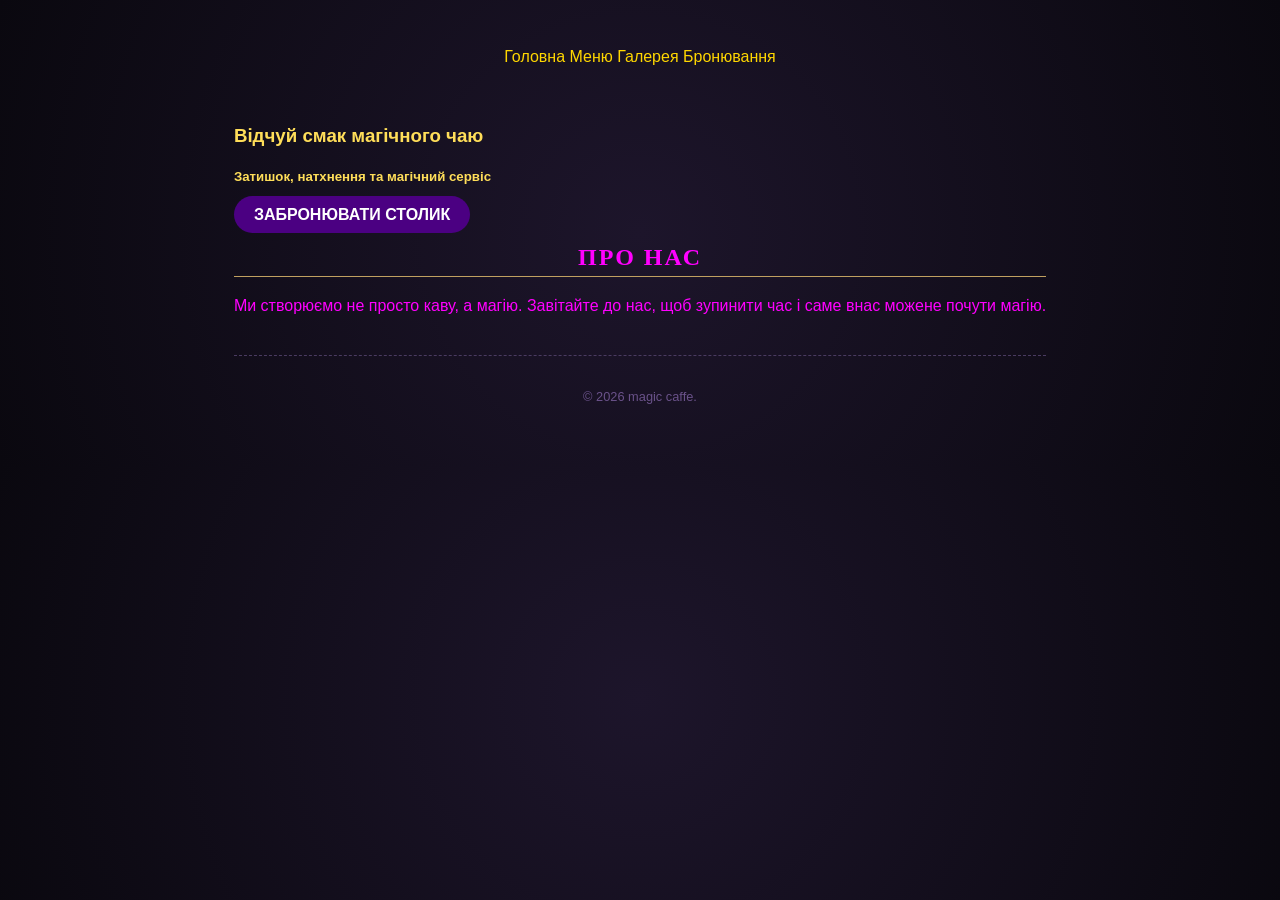
<file: index.html>
<!DOCTYPE html>
<html lang="uk"
<head>
    <meta charset="UTF-8">
 <meta name="viewport"   content="width"=device-widht, initial-scale="1.0">
 <title>magic caffe | Головна</title>
 <link rel="stylesheet" href="style.css">
</head>
<body>
    <header class="navbar">
    <nav class="nav-menu" id="navMenu">
        <a href="index.html"  class="active"> Головна</a>
        <a href="menu.html">Меню</a>
        <a href="gallery.html"> Галерея</a>
        <a href="booking.html">Бронювання</a>
    </nav>
    </header>
    <selection class="hero parallax">
<div class="hero-content"></div>
<h3 class="yellow">Відчуй смак магічного чаю </h3 >
<h5 class="gold">Затишок, натхнення та магічний сервіс</h5>
            <a href="booking.html" class="btn">Забронювати столик</a>
        </div>
    </section>
<section class="content-block">
        <h2>Про нас</h2>
        <p class="pink">Ми створюємо не просто каву, а магію. Завітайте до нас, щоб зупинити час і саме внас можене почути магію.</p>
    </section>

    <footer>
        <p>&copy; 2026 magic caffe.</p>
    </footer>
</file>
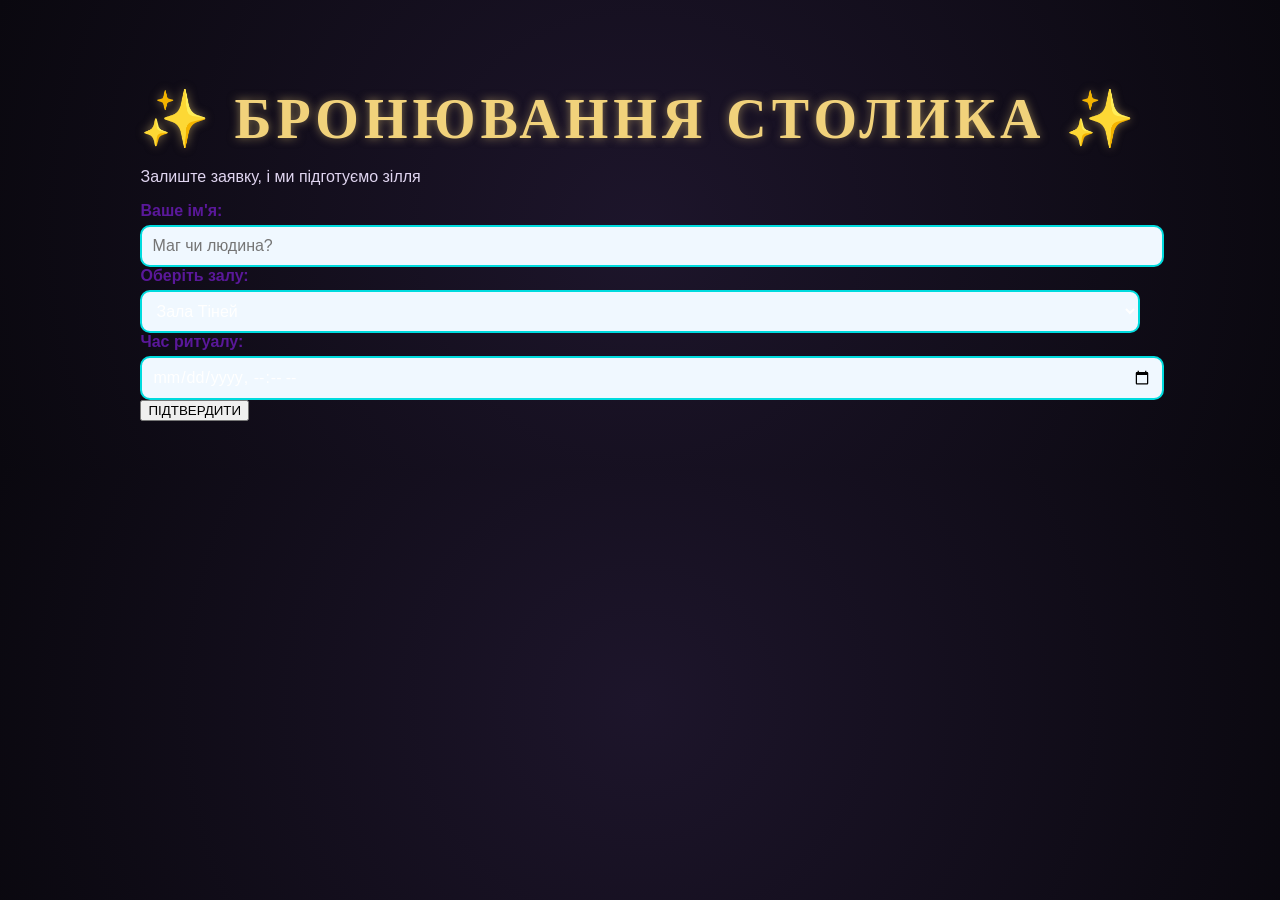
<file: booking.html>
<!DOCTYPE html>
<html lang="uk"
<head>
    <meta charset="UTF-8">
 <meta name="viewport"   content="width"=device-widht, initial-scale="1.0">
 <title>magic caffe | Бронювання</title>
 <link rel="stylesheet" href="style.css">
</head>
<div class="booking-card">
    <div class="magic-header">
        <h1>✨ Бронювання Столика ✨</h1>
        <p>Залиште заявку, і ми підготуємо зілля</p>
    </div>

    <form class="simple-form">
        <div class="field">
            <label>Ваше ім'я:</label>
            <input type="text" placeholder="Маг чи людина?">
        </div>

        <div class="field">
            <label>Оберіть залу:</label>
            <select>
                <option>Зала Тіней</option>
                <option>Кришталева кімната</option>
                <option>Куточок Алхіміка</option>
            </select>
        </div>

        <div class="field">
            <label>Час ритуалу:</label>
            <input type="datetime-local">
        </div>

        <button type="submit" class="submit-btn">ПІДТВЕРДИТИ</button>
    </form>
</div>
</file>
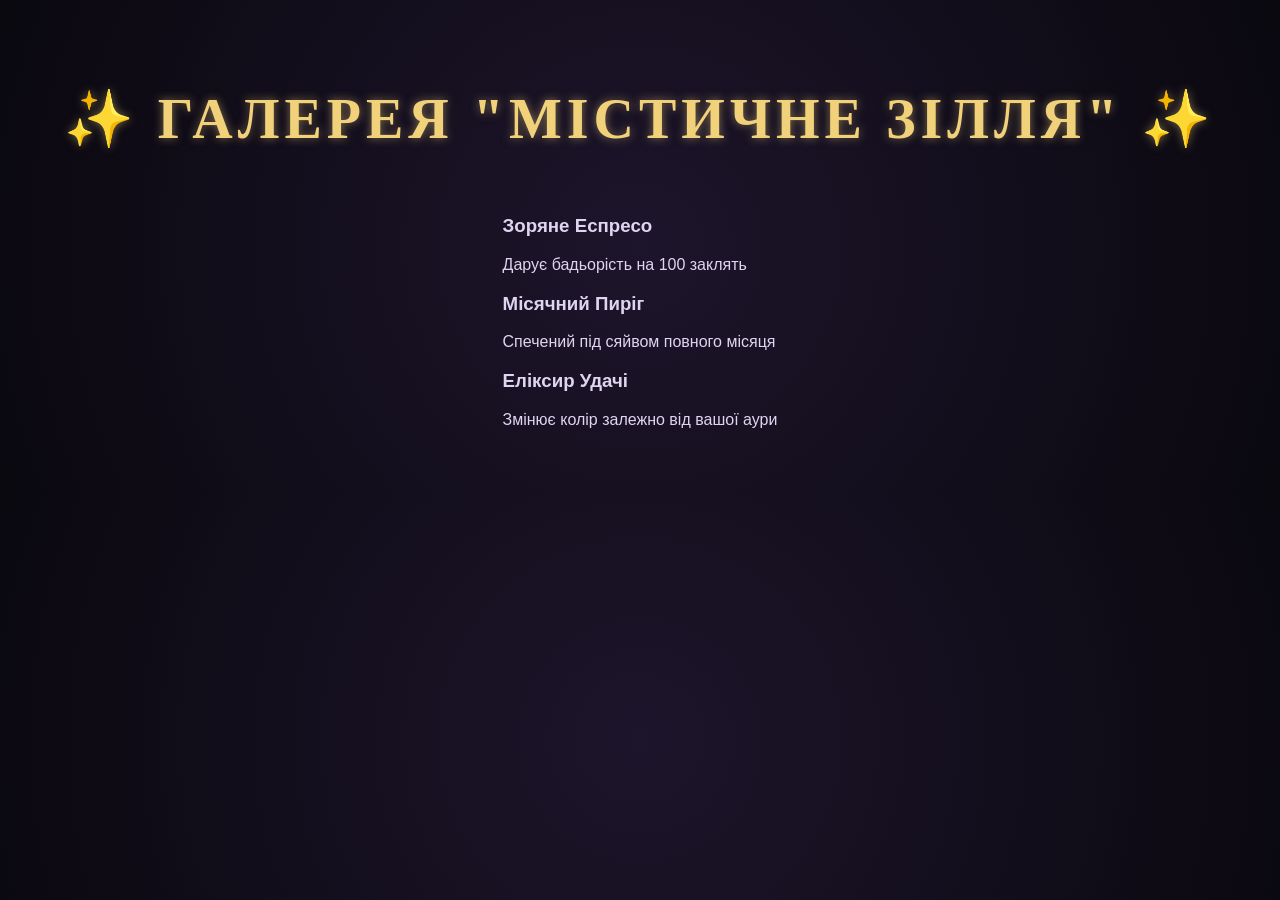
<file: gallery.html>
<!DOCTYPE html>
<html lang="uk">
<head>
    <meta charset="UTF-8">
    <title>Галерея Магічного Кафе</title>
    <link rel="stylesheet" href="style.css">
</head>
<body>

    <header>
        <h1>✨ Галерея "Містичне Зілля" ✨</h1>
        
    </header>

    <div class="gallery">
      
        <div class="magic-card">
          
            <div class="overlay">
                <h3>Зоряне Еспресо</h3>
                <p>Дарує бадьорість на 100 заклять</p>
            </div>
        </div>

        <!-- Картка 2 -->
        <div class="magic-card">
           
            <div class="overlay">
                <h3>Місячний Пиріг</h3>
                <p>Спечений під сяйвом повного місяця</p>
            </div>
        </div>

        <!-- Картка 3 -->
        <div class="magic-card">
        
            <div class="overlay">
                <h3>Еліксир Удачі</h3>
                <p>Змінює колір залежно від вашої аури</p>
            </div>
        </div>
    </div>

</body>
</html>
</file>
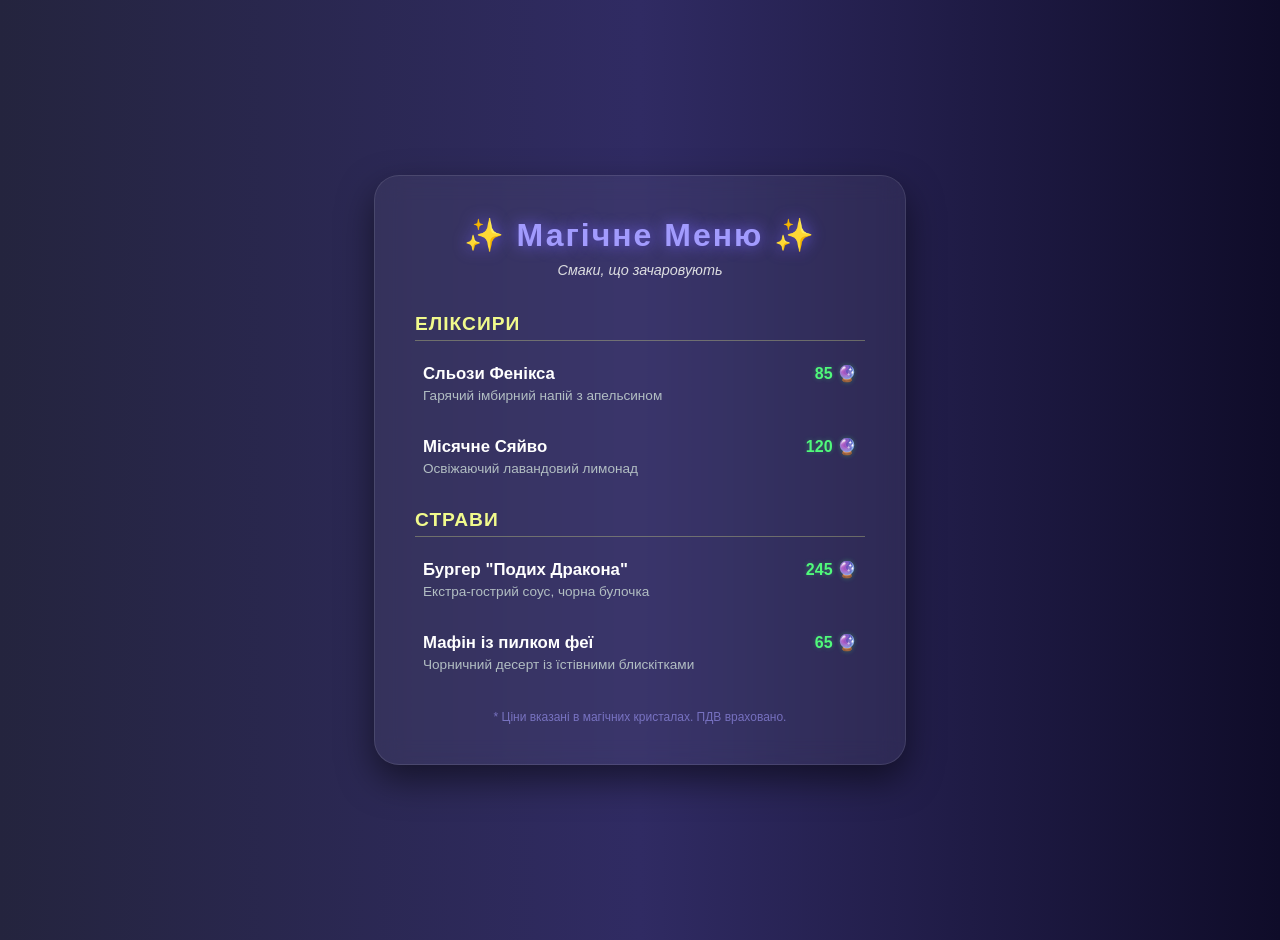
<file: menu.html>
<!DOCTYPE html>
<html lang="uk">
<head>
    <meta charset="UTF-8">
    <meta name="viewport" content="width=device-width, initial-scale=1.0">
    <title>Магічне Кафе | Меню</title>
    <style>
        /* Основний фон сторінки */
        body {
            background: #0f0c29;
            background: linear-gradient(to right, #24243e, #302b63, #0f0c29);
            font-family: 'Segoe UI', Tahoma, Geneva, Verdana, sans-serif;
            display: flex;
            justify-content: center;
            align-items: center;
            min-height: 100vh;
            margin: 0;
            padding: 20px;
            color: #fff;
        }

        /* Картка меню з ефектом скла */
        .menu-card {
            background: rgba(255, 255, 255, 0.05);
            backdrop-filter: blur(12px);
            border: 1px solid rgba(255, 255, 255, 0.1);
            padding: 40px;
            border-radius: 25px;
            box-shadow: 0 15px 35px rgba(0, 0, 0, 0.5);
            width: 100%;
            max-width: 450px;
        }

        /* Заголовок меню */
        .magic-header {
            text-align: center;
            margin-bottom: 35px;
        }

        .magic-header h1 {
            font-size: 2rem;
            color: #a29bfe;
            text-shadow: 0 0 15px #6c5ce7;
            margin: 0;
            letter-spacing: 2px;
        }

        .magic-header p {
            font-size: 0.9rem;
            color: #dcdde1;
            margin-top: 8px;
            font-style: italic;
        }

        /* Розділи меню */
        .menu-section {
            margin-bottom: 25px;
        }

        .category-title {
            color: #f1fa8c;
            font-size: 1.2rem;
            border-bottom: 1px solid rgba(241, 250, 140, 0.3);
            padding-bottom: 5px;
            margin-bottom: 15px;
            text-transform: uppercase;
            letter-spacing: 1px;
        }

        /* Елементи списку */
        .menu-item {
            display: flex;
            justify-content: space-between;
            align-items: flex-start;
            margin-bottom: 18px;
            transition: 0.3s;
            padding: 8px;
            border-radius: 10px;
        }

        .menu-item:hover {
            background: rgba(162, 155, 254, 0.1);
            transform: translateX(5px);
        }

        .item-info {
            flex: 1;
        }

        .item-name {
            display: block;
            font-weight: bold;
            color: #fff;
            font-size: 1.05rem;
        }

        .item-desc {
            font-size: 0.85rem;
            color: #b2bec3;
            margin: 4px 0 0 0;
        }

        .price {
            color: #50fa7b;
            font-weight: bold;
            margin-left: 15px;
            text-shadow: 0 0 5px rgba(80, 250, 123, 0.3);
        }

        /* Підпис внизу */
        .magic-footer {
            text-align: center;
            margin-top: 30px;
            font-size: 0.75rem;
            color: rgba(162, 155, 254, 0.6);
        }
    </style>
</head>
<body>

<div class="menu-card">
    <div class="magic-header">
        <h1>✨ Магічне Меню ✨</h1>
        <p>Смаки, що зачаровують</p>
    </div>

    <!-- Напої -->
    <div class="menu-section">
        <h2 class="category-title">Еліксири</h2>
        
        <div class="menu-item">
            <div class="item-info">
                <span class="item-name">Сльози Фенікса</span>
                <p class="item-desc">Гарячий імбирний напій з апельсином</p>
            </div>
            <span class="price">85 🔮</span>
        </div>

        <div class="menu-item">
            <div class="item-info">
                <span class="item-name">Місячне Сяйво</span>
                <p class="item-desc">Освіжаючий лавандовий лимонад</p>
            </div>
            <span class="price">120 🔮</span>
        </div>
    </div>

    <!-- Страви -->
    <div class="menu-section">
        <h2 class="category-title">Страви</h2>
        
        <div class="menu-item">
            <div class="item-info">
                <span class="item-name">Бургер "Подих Дракона"</span>
                <p class="item-desc">Екстра-гострий соус, чорна булочка</p>
            </div>
            <span class="price">245 🔮</span>
        </div>

        <div class="menu-item">
            <div class="item-info">
                <span class="item-name">Мафін із пилком феї</span>
                <p class="item-desc">Чорничний десерт із їстівними блискітками</p>
            </div>
            <span class="price">65 🔮</span>
        </div>
    </div>

    <div class="magic-footer">
        * Ціни вказані в магічних кристалах. ПДВ враховано.
    </div>
</div>

</body>
</html>
</file>
<file: style.css>
body {
  background-color: #1a0f1e;
  color: #f0e68c;          
  font-family: 'Georgia', serif;
  display: flex;
  flex-direction: column;
  align-items: center;
  padding: 50px;
}


h1 {
  color: #ff00ff;
  text-shadow: 0 0 10px #ff00ff, 0 0 20px #800080;
  font-size: 3rem;
  text-transform: uppercase;
  letter-spacing: 5px;
}


.menu-card {
  background: rgba(40, 20, 60, 0.8);
  border: 2px solid #daa520;       
  border-radius: 15px;
  padding: 20px;
  width: 300px;
  box-shadow: 0 0 15px rgba(218, 165, 32, 0.4);
  transition: transform 0.3s;      
}

.menu-card:hover {

  box-shadow: 0 0 30px #ff00ff;

}


.btn {
  background-color: #4b0082;
  color: white;
  border: none;
  padding: 10px 20px;
  border-radius: 20px;
  margin-top: 15px;
  font-weight: bold;
  text-transform: uppercase;
}
a {
    text-decoration: none;
 color:#FFD700
}
a:hover {
    text-shadow: 10px #FFF700;
}

body {
    background-color: #120d1a;
    background-image: radial-gradient(circle, #1d152b 0%, #0a080f 100%);
    color: #e0d5f0;
    font-family: 'Oswald', sans-serif;
    display: flex;
    justify-content: center;
    padding: 40px 20px;
}

.menu-container {
    max-width: 600px;
    width: 100%;
    border: 2px solid #c0a060; 
    padding: 30px;
    background: rgba(20, 15, 30, 0.9);
    box-shadow: 0 0 25px rgba(192, 160, 96, 0.2);
    border-radius: 10px;
}

header {
    text-align: center;
    margin-bottom: 40px;
}

h1 {
    font-family: 'Marck Script', cursive;
    font-size: 3.5rem;
    color: #f1d27b;
    text-shadow: 0 0 10px rgba(241, 210, 123, 0.5);
    margin-bottom: 5px;
}

.subtitle {
    font-style: italic;
    color: #a389c5;
}

.menu-section {
    margin-bottom: 30px;
}

h2 {
    border-bottom: 1px solid #c0a060;
    color: #f1d27b;
    padding-bottom: 5px;
    margin-bottom: 20px;
    text-transform: uppercase;
    letter-spacing: 2px;
}


.menu-item {
    margin-bottom: 20px;
    position: relative;
}

.item-name {
    font-weight: 500;
    font-size: 1.2rem;
    color: #ffffff;
}

.item-price {
    float: right;
    color: #f1d27b;
    font-weight: bold;
}

.item-desc {
    font-size: 0.9rem;
    color: #a389c5;
    margin-top: 5px;
    line-height: 1.4;
}

footer {
    text-align: center;
    margin-top: 40px;
    font-size: 0.8rem;
    color: #6a528a;
    border-top: 1px dashed #4a3b61;
    padding-top: 20px;
}
.divider {
    border: 0;
    height: 1px;
    background: linear-gradient(to right, transparent, #ffd700, transparent);
    margin: 30px 0;
}


.booking-section form {
    display: flex;
    flex-direction: column;
    gap: 12px;
}

.form-row {
    display: flex;
    gap: 10px;
}

input, select {
    background: rgba(255, 255, 255, 0.1);
    border: 1px solid #6a528a;
    border-radius: 5px;
    padding: 10px;
    color: white;
    font-family: 'Montserrat', sans-serif;
    outline: none;
}

input:focus, select:focus {
    border-color: #ffd700;
}


body {
    background-color: #2d004b; 
}

.booking-section {
    padding: 50px;
    display: flex;
    justify-content: center;
}


.scroll-container {
    background-color: #ffffff; 
    border: 10px solid #ff00ff; 
    padding: 30px;
    width: 400px;
    border-radius: 20px;
}


h2 {
    color: #ff00ff;
    text-align: center;
    font-family: serif;
}

.subtitle {
    color: #008080;
    text-align: center;
    font-weight: bold;
}


.input-group {
    margin-bottom: 15px;
}

label {
    display: block;
    color: #5a189a;
    font-weight: bold;
    margin-bottom: 5px;
}

input, select, textarea {
    width: 100%;
    padding: 10px;
    border: 2px solid #00dbde; 
    border-radius: 10px;
    background-color: #f0f8ff; 
    font-size: 16px;
}


input:focus, select:focus, textarea:focus {
    border-color: #ffde59;
    outline: none;
}


.magic-btn {
    width: 100%;
    padding: 15px;
    background-color: #ff00ff; 
    color: white;
    font-size: 20px;
    font-weight: bold;
    border: none;
    border-radius: 30px;
    cursor: pointer;
}


.magic-btn:hover {
    background-color: #00dbde; 
}


.pink {
    color:#ff00ff; 
}
.gold { 
    color:#ffde59;
}
.yellow {
    color:#ffde59;
}
</file>
